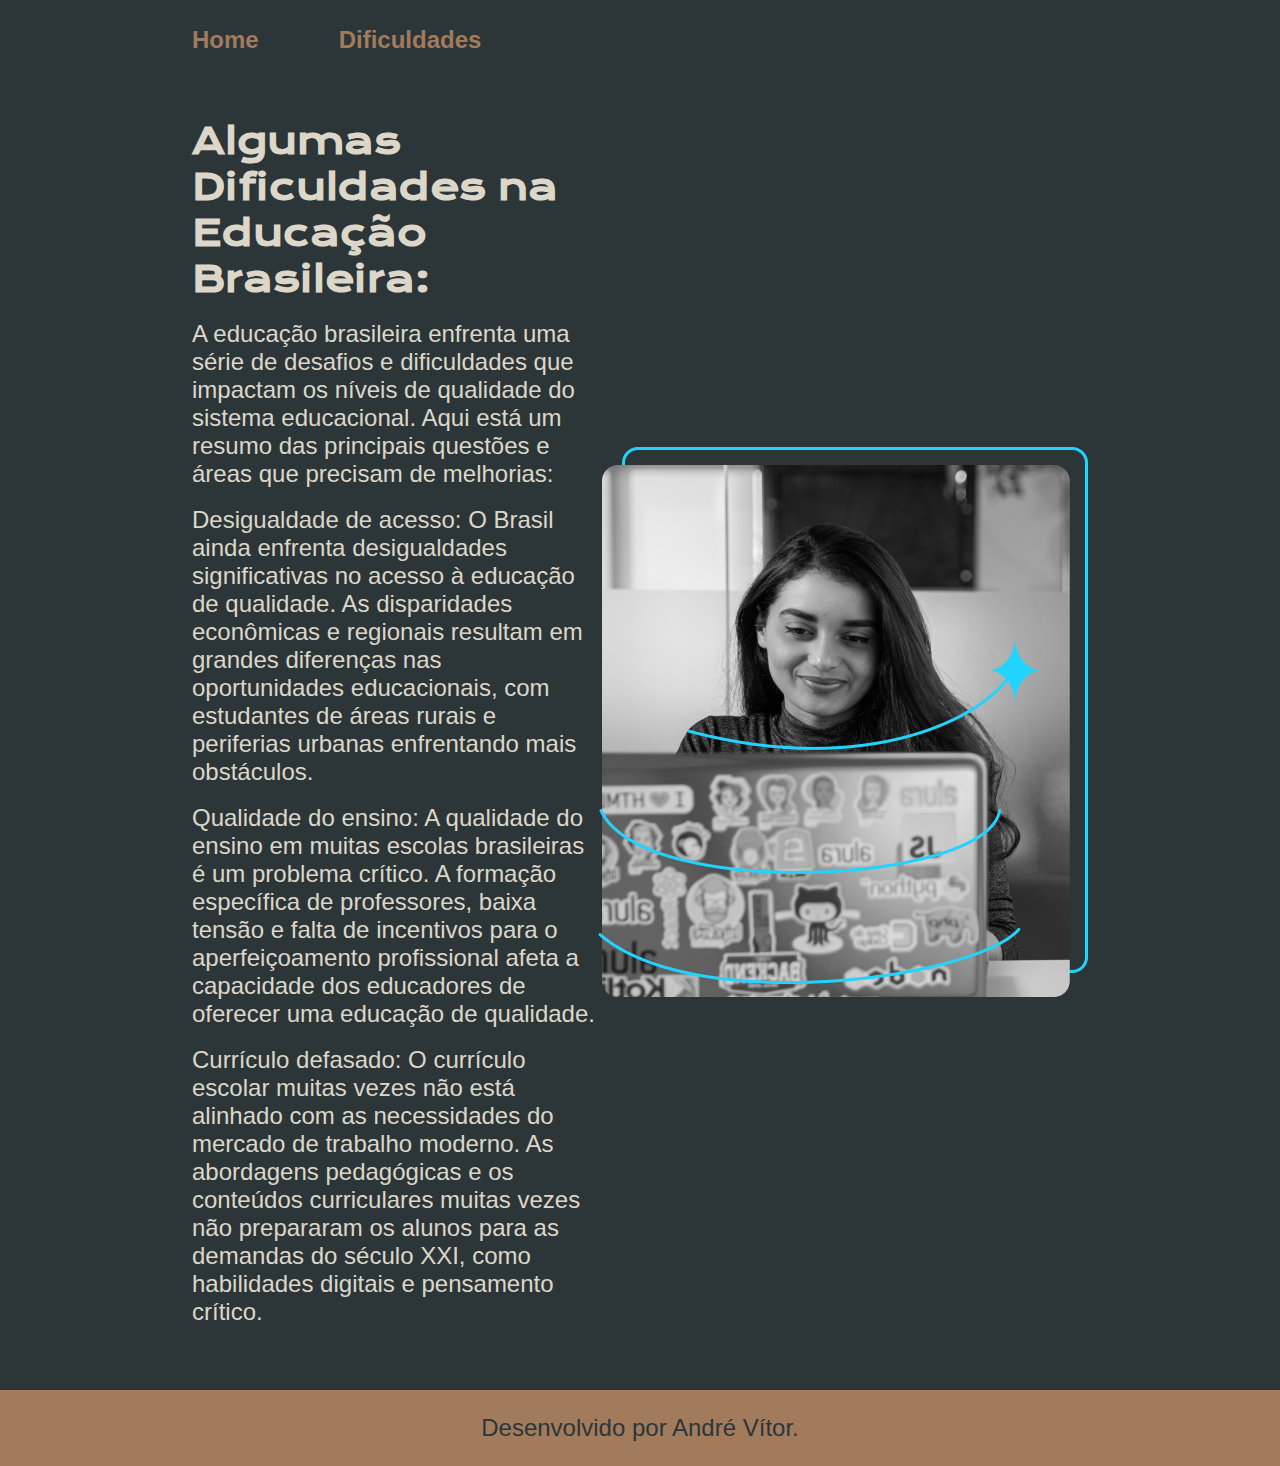
<file: about.html>
<!DOCTYPE html>
<html lang="pt-br">
<head>
    <meta charset="UTF-8">
    <meta name="viewport" content="width=device-width, initial-scale=1.0">
    <title>Dificuldades</title>
    <link rel="stylesheet" href="styles/style.css">
</head>
<body>
    <header class="cabecalho">
        <nav class="cabecalho_menu">
            <a class="cabecalho_menu_link" href="index.html">Home</a>
            <a class="cabecalho_menu_link" href="about.html">Dificuldades</a>
        </nav>
    </header>

    <main class="apresentacao">
        <section class="apresentacao_conteudo">
            <h1 class="apresentacao_titulo">Algumas Dificuldades na Educação Brasileira:</h1>
            &#160;
            <p class="apresentacao_texto">A educação brasileira enfrenta uma série de desafios e dificuldades que impactam os níveis de qualidade do sistema educacional. Aqui está um resumo das principais questões e áreas que precisam de melhorias:</p>
            &#160;
            <p class="apresentacao_texto">Desigualdade de acesso: O Brasil ainda enfrenta desigualdades significativas no acesso à educação de qualidade. As disparidades econômicas e regionais resultam em grandes diferenças nas oportunidades educacionais, com estudantes de áreas rurais e periferias urbanas enfrentando mais obstáculos.</p>
            &#160;
            <p class="apresentacao_texto">Qualidade do ensino: A qualidade do ensino em muitas escolas brasileiras é um problema crítico. A formação específica de professores, baixa tensão e falta de incentivos para o aperfeiçoamento profissional afeta a capacidade dos educadores de oferecer uma educação de qualidade. </p>
            &#160;
            <p class="apresentacao_texto">Currículo defasado: O currículo escolar muitas vezes não está alinhado com as necessidades do mercado de trabalho moderno. As abordagens pedagógicas e os conteúdos curriculares muitas vezes não prepararam os alunos para as demandas do século XXI, como habilidades digitais e pensamento crítico.</p>
        </section>
        <img src="Imagem.png" alt="imagem educacao">
    </main>

    <footer class="rodape"
        <P>Desenvolvido por André Vítor.</P>
    </footer>
</body>
</html>
</file>
<file: styles/style.css>
@import url('https://fonts.googleapis.com/css2?family=Krona+One&family=Montserratwght@400;600&display=swap');

:root {
    --cor-primaria: #2C3639;
    --cor-secundaria: #DCD7C9;
    --cor-terciaria: #A27B5C;
    --cor-hover: #765827;

    --fonte-primaria: 'krona one', sans-serif;
    --fonte-secundaria: 'Montserrat',sans-serif;
}

* {
    margin: 0;
    padding: 0;
}


body {
    box-sizing: border-box;
    background-color: var(--cor-primaria);
    color: var(--cor-secundaria);
}

.apresentacao_link_subtitulo {
   font-family: var(--fonte-primaria);
   font-weight: 400;
   font-size: 24px;
}

    .cabecalho {
        padding: 2% 0% 0% 15%;
    }

    .cabecalho_menu {
        display: flex;
        gap: 80px;
    }

   .cabecalho_menu_link {
    font-family: var(--fonte-secundaria);
    font-size: 24px;
    font-weight: 600;
    color: var(--cor-terciaria);
    text-decoration: none;
   }

    .apresentacao {
        padding: 5% 15%;
        display: flex;
        align-items: center;
        justify-content: space-between;
    }

    .apresentacao_conteudo {
        width: 615px;
        display: flex;
        flex-direction: column;
    }

    .titulo-destaque {
        color: var(--cor-terciaria);
    }

    .apresentacao_titulo {
        font-size: 36px;
        font-family:  var(--fonte-primaria);
    }


    .apresentacao_texto {
        font-size: 24px;
        font-family: var(--fonte-secundaria);
    }

    .apresentacao_link {
        display: flex;
        flex-direction: column;
        justify-content: space-between;
        align-items: center;
        gap: 32px;
    }

    .apresentacao_botao {
        
        display: flex;
        justify-content: center;
        gap: 16px;
        border: 3px solid var(--cor-terciaria);
        width: 378px;
        text-align: center;
        border-radius: 8px;
        font-size: 24px;
        font-weight: 600;
       padding: 21.5px 0;
       text-decoration: none;
       color: var(--cor-secundaria);
       font-family: var(--fonte-secundaria);
    }

    .apresentacao_botao:hover {
        background-color: var(--cor-hover);
    }

    .rodape {
        padding: 24px;
        color: var(--cor-primaria);
        background-color: var(--cor-terciaria);
        text-align: center;
        font-family: var(--fonte-secundaria);
        font-size: 24px;
        font-weight: 400;
        
    }
</file>
